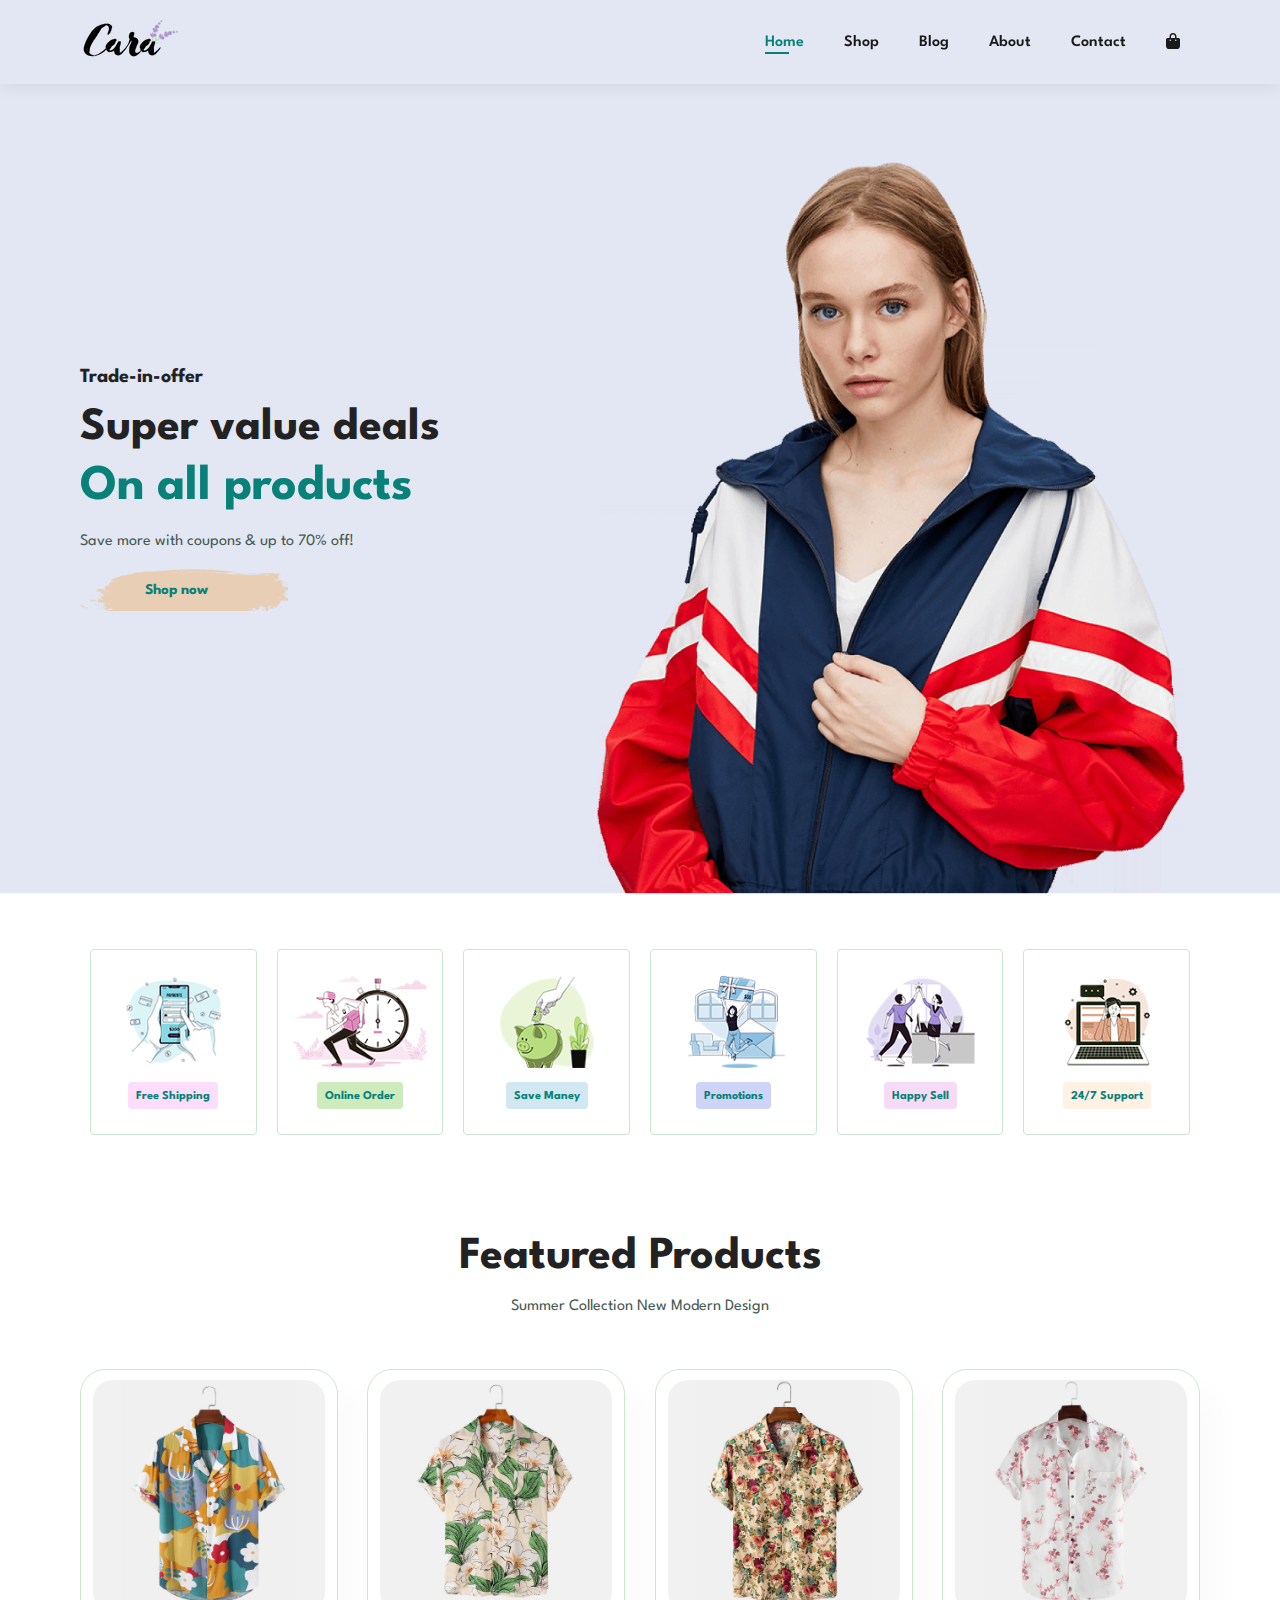
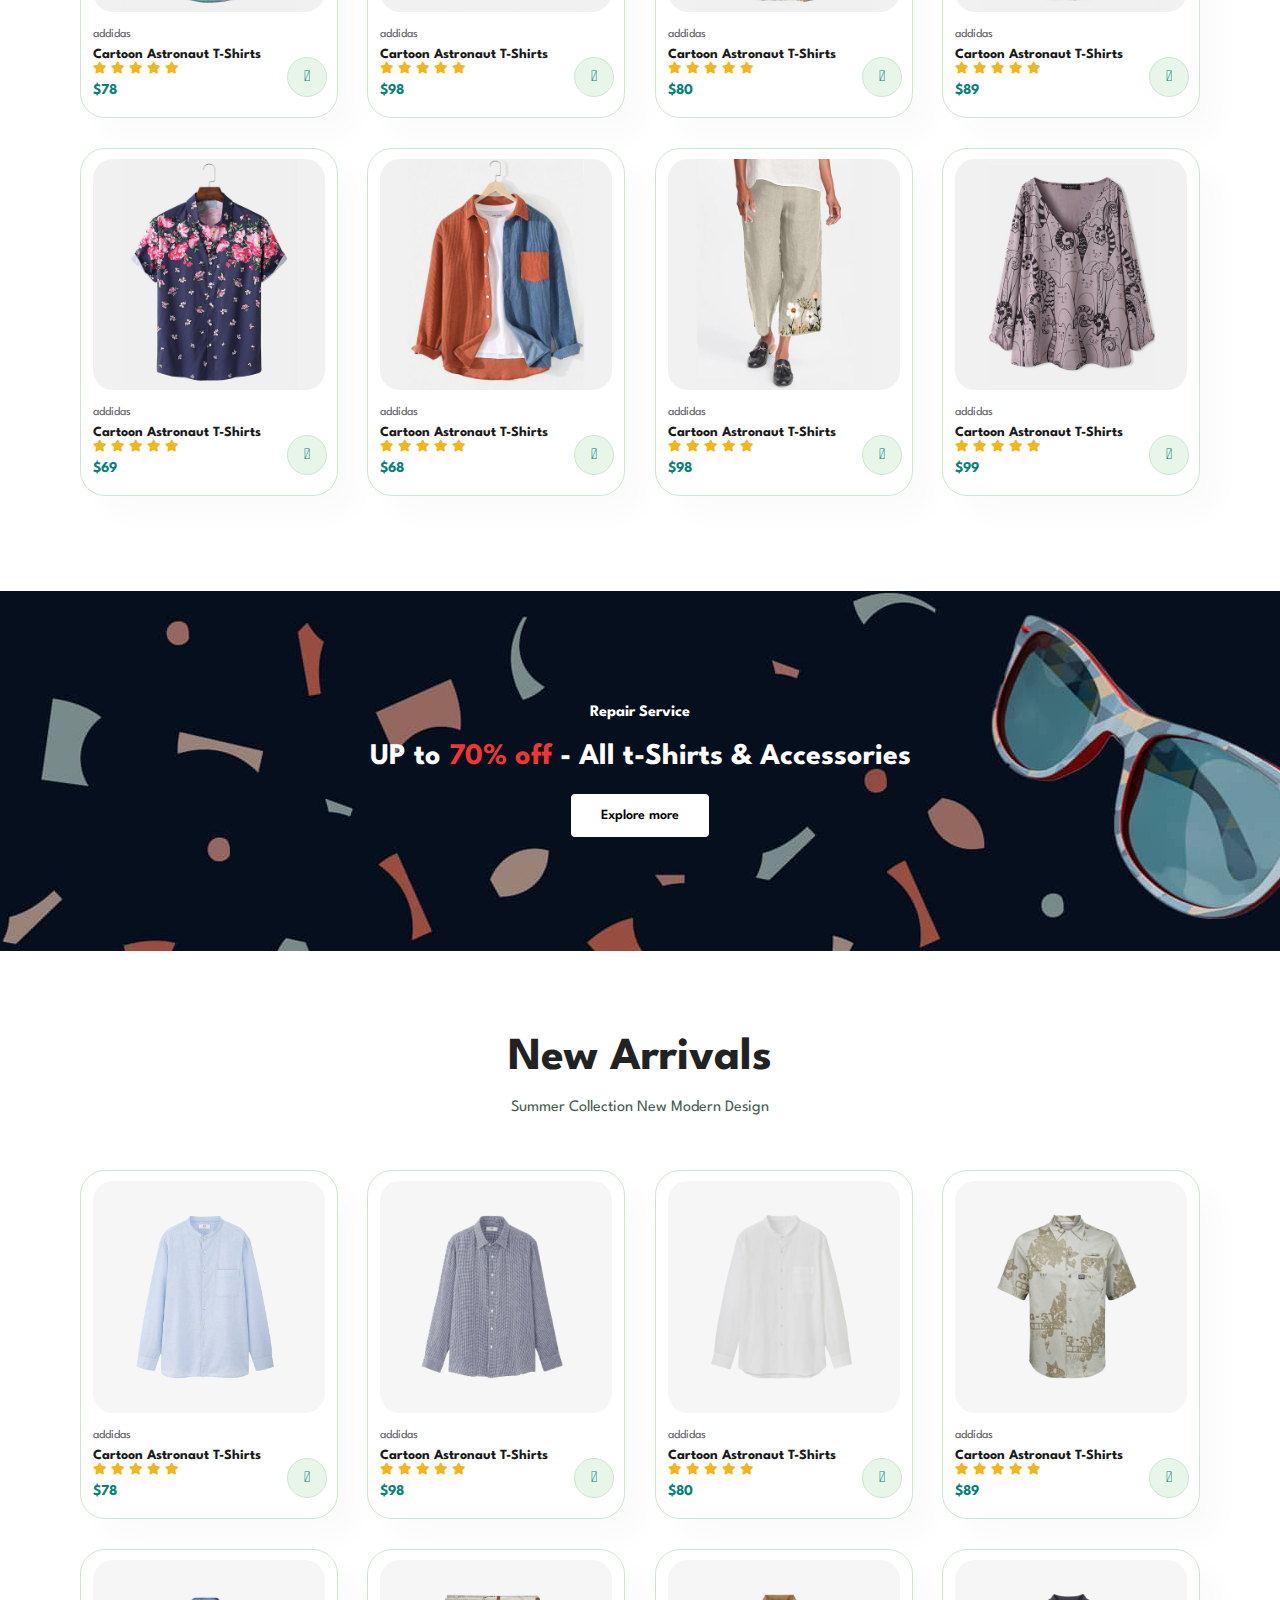
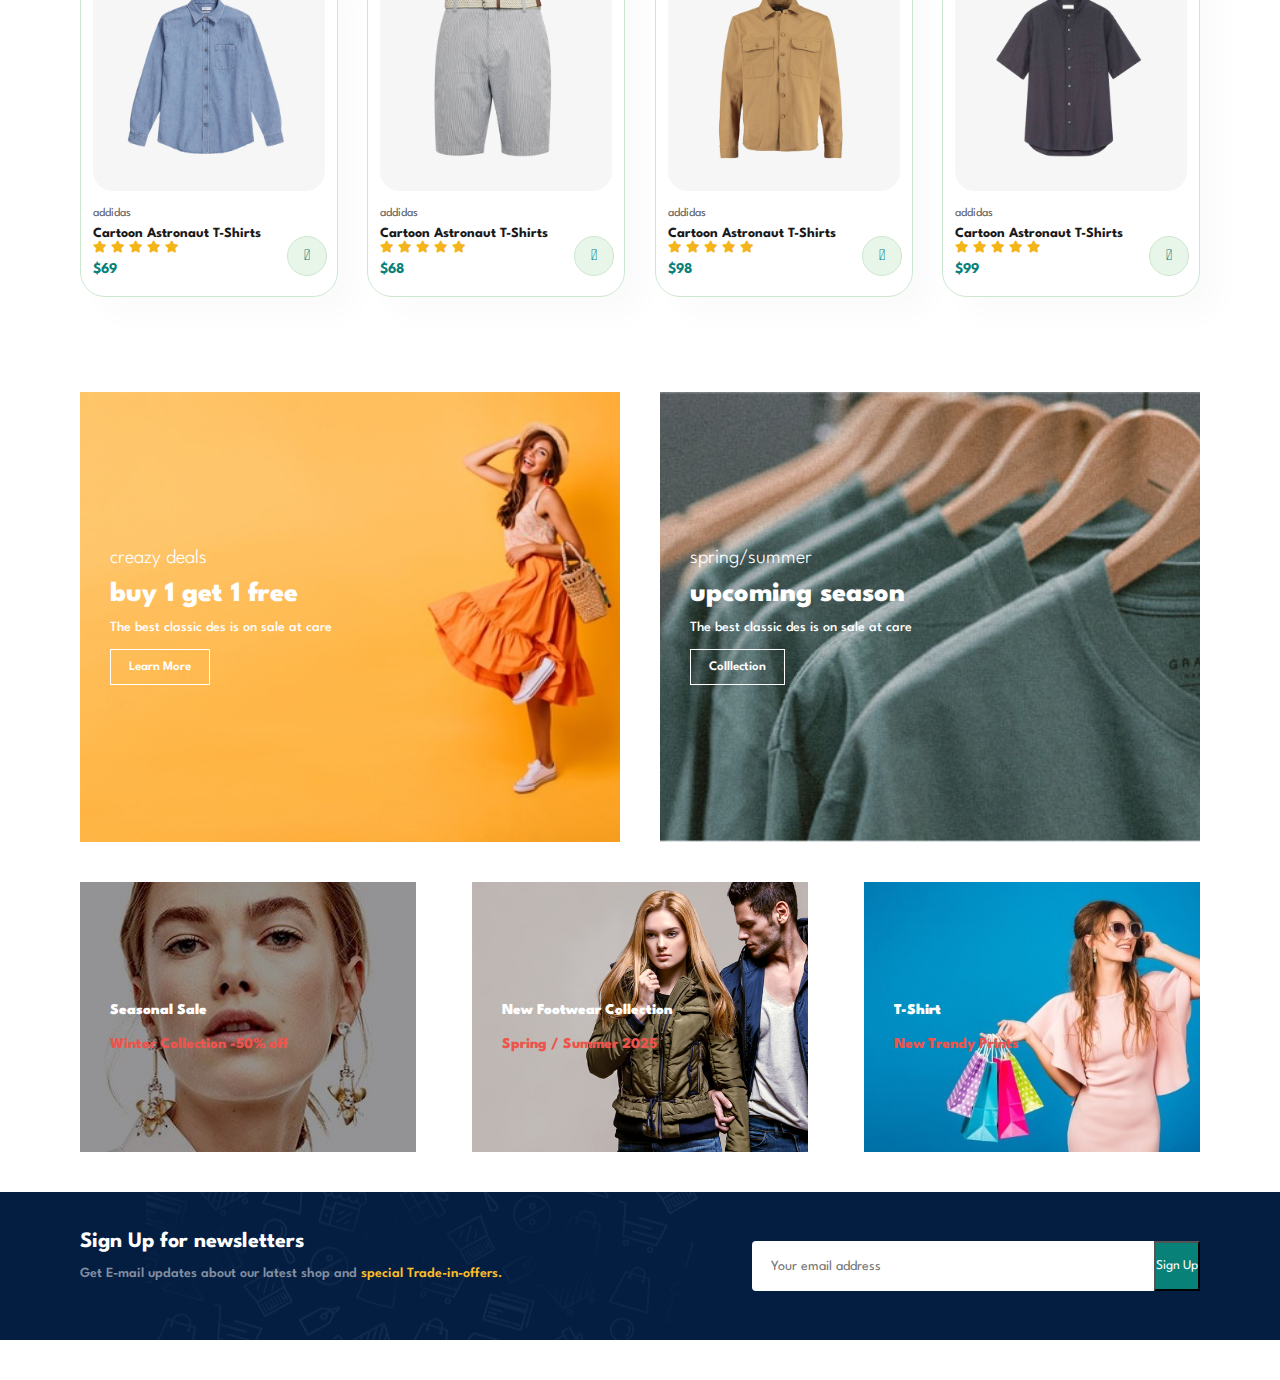
<file: index.html>
<!DOCTYPE html>
<html lang="en">

<head>
    <meta charset="UTF-8">
    <meta name="viewport" content="width=device-width, initial-scale=1.0">
    <title>CARA</title>
    <link rel="stylesheet" href="./style.css">
    <link rel="stylesheet" href="https://cdnjs.cloudflare.com/ajax/libs/font-awesome/6.7.2/css/all.min.css">
    <link rel="stylesheet" href="https://pro.fontawesome.com/releases/v5.10.0/css/all.css" />
</head>

<body>
    <section id="header">
        <a href="#"><img src="./img/logo.png" class="logo" alt=""></a>

        <div>
            <ul id="navbar">
                <li><a href="index.html" class="active">Home</a></li>
                <li><a href="shop.html">Shop</a></li>
                <li><a href=".html">Blog</bloga>
                </li>
                <li><a href="about.html">About</a></li>
                <li><a href="contact.html">Contact</a></li>
                <li><a href="cart.html"><i class="fa-solid fa-bag-shopping"></i></a></li>

            </ul>
        </div>
    </section>


    <section id="hero">
        <h4>Trade-in-offer</h4>
        <h2>Super value deals</h2>
        <h1>On all products</h1>
        <p>Save more with coupons & up to 70% off!</p>
        <button>Shop now</button>
    </section>

    <section id="feature" class="section-p1">
        <div class="fe-box">
            <img src="./img/features/f1.png" alt="">
            <h6>Free Shipping</h6>
        </div>

        <div class="fe-box">
            <img src="./img/features/f2.png" alt="">
            <h6>Online Order</h6>
        </div>

        <div class="fe-box">
            <img src="./img/features/f3.png" alt="">
            <h6>Save Maney</h6>
        </div>

        <div class="fe-box">
            <img src="./img/features/f4.png" alt="">
            <h6>Promotions</h6>
        </div>

        <div class="fe-box">
            <img src="./img/features/f5.png" alt="">
            <h6>Happy Sell</h6>
        </div>

        <div class="fe-box">
            <img src="./img/features/f6.png" alt="">
            <h6>24/7 Support </h6>
        </div>


    </section>

    <section id="product1" class="section-p1 ">
        <h2>Featured Products</h2>
        <p>Summer Collection New Modern Design</p>
        <div class="pro-container">
            <div class="pro">
                <img src="img/products/f1.jpg" alt="">
                <div class="desc">
                    <span>addidas</span>
                    <h5>Cartoon Astronaut T-Shirts</h5>
                    <div class="star">
                        <i class="fas fa-star"></i>
                        <i class="fas fa-star"></i>
                        <i class="fas fa-star"></i>
                        <i class="fas fa-star"></i>
                        <i class="fas fa-star"></i>
                    </div>
                    <h4>$78</h4>
                </div>
                <a href="#"><i class="fal fa-shopping-cart cart"></i></a>

            </div>

            <div class="pro">
                <img src="img/products/f2.jpg" alt="">
                <div class="desc">
                    <span>addidas</span>
                    <h5>Cartoon Astronaut T-Shirts</h5>
                    <div class="star">
                        <i class="fas fa-star"></i>
                        <i class="fas fa-star"></i>
                        <i class="fas fa-star"></i>
                        <i class="fas fa-star"></i>
                        <i class="fas fa-star"></i>
                    </div>
                    <h4>$98</h4>
                </div>
                <a href="#"><i class="fal fa-shopping-cart cart"></i></a>

            </div>

            <div class="pro">
                <img src="img/products/f3.jpg" alt="">
                <div class="desc">
                    <span>addidas</span>
                    <h5>Cartoon Astronaut T-Shirts</h5>
                    <div class="star">
                        <i class="fas fa-star"></i>
                        <i class="fas fa-star"></i>
                        <i class="fas fa-star"></i>
                        <i class="fas fa-star"></i>
                        <i class="fas fa-star"></i>
                    </div>
                    <h4>$80</h4>
                </div>
                <a href="#"><i class="fal fa-shopping-cart cart"></i></a>

            </div>

            <div class="pro">
                <img src="img/products/f4.jpg" alt="">
                <div class="desc">
                    <span>addidas</span>
                    <h5>Cartoon Astronaut T-Shirts</h5>
                    <div class="star">
                        <i class="fas fa-star"></i>
                        <i class="fas fa-star"></i>
                        <i class="fas fa-star"></i>
                        <i class="fas fa-star"></i>
                        <i class="fas fa-star"></i>
                    </div>
                    <h4>$89</h4>
                </div>
                <a href="#"><i class="fal fa-shopping-cart cart"></i></a>

            </div>

            <div class="pro">
                <img src="img/products/f5.jpg" alt="">
                <div class="desc">
                    <span>addidas</span>
                    <h5>Cartoon Astronaut T-Shirts</h5>
                    <div class="star">
                        <i class="fas fa-star"></i>
                        <i class="fas fa-star"></i>
                        <i class="fas fa-star"></i>
                        <i class="fas fa-star"></i>
                        <i class="fas fa-star"></i>
                    </div>
                    <h4>$69</h4>
                </div>
                <a href="#"><i class="fal fa-shopping-cart cart"></i></a>

            </div>

            <div class="pro">
                <img src="img/products/f6.jpg" alt="">
                <div class="desc">
                    <span>addidas</span>
                    <h5>Cartoon Astronaut T-Shirts</h5>
                    <div class="star">
                        <i class="fas fa-star"></i>
                        <i class="fas fa-star"></i>
                        <i class="fas fa-star"></i>
                        <i class="fas fa-star"></i>
                        <i class="fas fa-star"></i>
                    </div>
                    <h4>$68</h4>
                </div>
                <a href="#"><i class="fal fa-shopping-cart cart"></i></a>

            </div>

            <div class="pro">
                <img src="img/products/f7.jpg" alt="">
                <div class="desc">
                    <span>addidas</span>
                    <h5>Cartoon Astronaut T-Shirts</h5>
                    <div class="star">
                        <i class="fas fa-star"></i>
                        <i class="fas fa-star"></i>
                        <i class="fas fa-star"></i>
                        <i class="fas fa-star"></i>
                        <i class="fas fa-star"></i>
                    </div>
                    <h4>$98</h4>
                </div>
                <a href="#"><i class="fal fa-shopping-cart cart"></i></a>

            </div>

            <div class="pro">
                <img src="img/products/f8.jpg" alt="">
                <div class="desc">
                    <span>addidas</span>
                    <h5>Cartoon Astronaut T-Shirts</h5>
                    <div class="star">
                        <i class="fas fa-star"></i>
                        <i class="fas fa-star"></i>
                        <i class="fas fa-star"></i>
                        <i class="fas fa-star"></i>
                        <i class="fas fa-star"></i>
                    </div>
                    <h4>$99</h4>
                </div>
                <a href="#"><i class="fal fa-shopping-cart cart"></i></a>

            </div>

        </div>
    </section>

    <section id="banner" class="section-m1">
        <h4>Repair Service</h4>
        <h2>UP to <span>70% off </span>- All t-Shirts & Accessories</h2>
        <button class="normal">Explore more</button>
    </section>

    <section id="product1" class="section-p1 ">
        <h2>New Arrivals</h2>
        <p>Summer Collection New Modern Design</p>
        <div class="pro-container">
            <div class="pro">
                <img src="img/products/n1.jpg" alt="">
                <div class="desc">
                    <span>addidas</span>
                    <h5>Cartoon Astronaut T-Shirts</h5>
                    <div class="star">
                        <i class="fas fa-star"></i>
                        <i class="fas fa-star"></i>
                        <i class="fas fa-star"></i>
                        <i class="fas fa-star"></i>
                        <i class="fas fa-star"></i>
                    </div>
                    <h4>$78</h4>
                </div>
                <a href="#"><i class="fal fa-shopping-cart cart"></i></a>

            </div>

            <div class="pro">
                <img src="img/products/n2.jpg" alt="">
                <div class="desc">
                    <span>addidas</span>
                    <h5>Cartoon Astronaut T-Shirts</h5>
                    <div class="star">
                        <i class="fas fa-star"></i>
                        <i class="fas fa-star"></i>
                        <i class="fas fa-star"></i>
                        <i class="fas fa-star"></i>
                        <i class="fas fa-star"></i>
                    </div>
                    <h4>$98</h4>
                </div>
                <a href="#"><i class="fal fa-shopping-cart cart"></i></a>

            </div>

            <div class="pro">
                <img src="img/products/n3.jpg" alt="">
                <div class="desc">
                    <span>addidas</span>
                    <h5>Cartoon Astronaut T-Shirts</h5>
                    <div class="star">
                        <i class="fas fa-star"></i>
                        <i class="fas fa-star"></i>
                        <i class="fas fa-star"></i>
                        <i class="fas fa-star"></i>
                        <i class="fas fa-star"></i>
                    </div>
                    <h4>$80</h4>
                </div>
                <a href="#"><i class="fal fa-shopping-cart cart"></i></a>

            </div>

            <div class="pro">
                <img src="img/products/n4.jpg" alt="">
                <div class="desc">
                    <span>addidas</span>
                    <h5>Cartoon Astronaut T-Shirts</h5>
                    <div class="star">
                        <i class="fas fa-star"></i>
                        <i class="fas fa-star"></i>
                        <i class="fas fa-star"></i>
                        <i class="fas fa-star"></i>
                        <i class="fas fa-star"></i>
                    </div>
                    <h4>$89</h4>
                </div>
                <a href="#"><i class="fal fa-shopping-cart cart"></i></a>

            </div>

            <div class="pro">
                <img src="img/products/n5.jpg" alt="">
                <div class="desc">
                    <span>addidas</span>
                    <h5>Cartoon Astronaut T-Shirts</h5>
                    <div class="star">
                        <i class="fas fa-star"></i>
                        <i class="fas fa-star"></i>
                        <i class="fas fa-star"></i>
                        <i class="fas fa-star"></i>
                        <i class="fas fa-star"></i>
                    </div>
                    <h4>$69</h4>
                </div>
                <a href="#"><i class="fal fa-shopping-cart cart"></i></a>

            </div>

            <div class="pro">
                <img src="img/products/n6.jpg" alt="">
                <div class="desc">
                    <span>addidas</span>
                    <h5>Cartoon Astronaut T-Shirts</h5>
                    <div class="star">
                        <i class="fas fa-star"></i>
                        <i class="fas fa-star"></i>
                        <i class="fas fa-star"></i>
                        <i class="fas fa-star"></i>
                        <i class="fas fa-star"></i>
                    </div>
                    <h4>$68</h4>
                </div>
                <a href="#"><i class="fal fa-shopping-cart cart"></i></a>

            </div>

            <div class="pro">
                <img src="img/products/n7.jpg" alt="">
                <div class="desc">
                    <span>addidas</span>
                    <h5>Cartoon Astronaut T-Shirts</h5>
                    <div class="star">
                        <i class="fas fa-star"></i>
                        <i class="fas fa-star"></i>
                        <i class="fas fa-star"></i>
                        <i class="fas fa-star"></i>
                        <i class="fas fa-star"></i>
                    </div>
                    <h4>$98</h4>
                </div>
                <a href="#"><i class="fal fa-shopping-cart cart"></i></a>

            </div>

            <div class="pro">
                <img src="img/products/n8.jpg" alt="">
                <div class="desc">
                    <span>addidas</span>
                    <h5>Cartoon Astronaut T-Shirts</h5>
                    <div class="star">
                        <i class="fas fa-star"></i>
                        <i class="fas fa-star"></i>
                        <i class="fas fa-star"></i>
                        <i class="fas fa-star"></i>
                        <i class="fas fa-star"></i>
                    </div>
                    <h4>$99</h4>
                </div>
                <a href="#"><i class="fal fa-shopping-cart cart"></i></a>

            </div>

        </div>
    </section>

    <section id="sm-banner" class="section-p1">
        <div class="banner-box">
            <h4>creazy deals</h4>
            <h2>buy 1 get 1 free</h2>
            <span>The best classic des is on sale at care</span>
            <button class="white">Learn More</button>
        </div>
        <div class="banner-box banner-box2">
            <h4>spring/summer</h4>
            <h2>upcoming season</h2>
            <span>The best classic des is on sale at care</span>
            <button class="white">Colllection</button>
        </div>
    </section>

    <section id="banner3">
        <div class="banner-box">
            <h2>Seasonal Sale</h2>
            <h3>Winter Collection -50% off</h3> 
        </div>
        <div class="banner-box banner-box2">
            <h2>New Footwear Collection</h2>
            <h3>Spring / Summer 2025</h3> 
        </div>
        <div class="banner-box banner-box3">
            <h2>T-Shirt</h2>
            <h3>New Trendy Prints</h3> 
        </div>
    </section>

    <section id="newsletter" class="section-p1 section-m1">
        <div class="newstext">
            <h4>Sign Up for newsletters</h4>
            <p>Get E-mail updates about our latest shop and <span>special Trade-in-offers.</span></p>
        </div>
        <div class="form">
            <input type="text" placeholder="Your email address">
            <button>Sign Up</button>
        </div>
    </section>

    <script src="./index.js"></script>
</body>

</html>
</file>
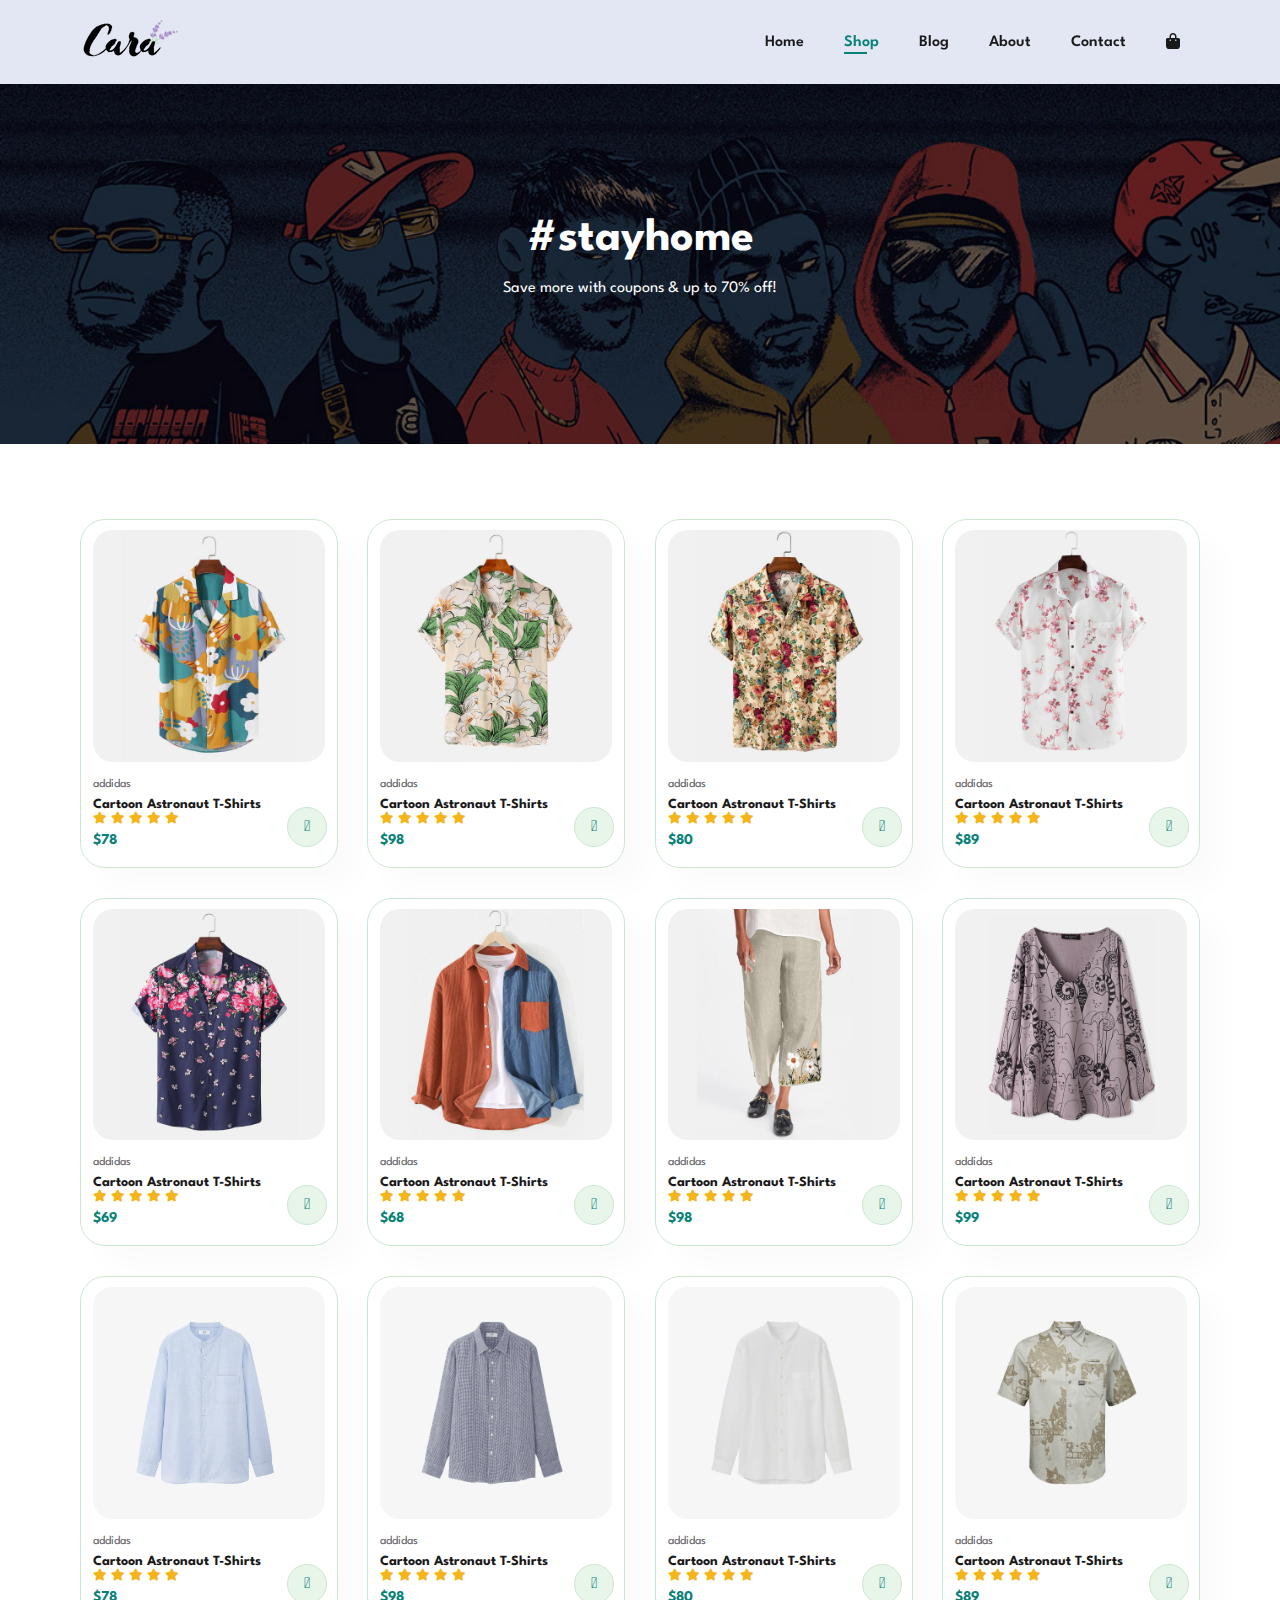
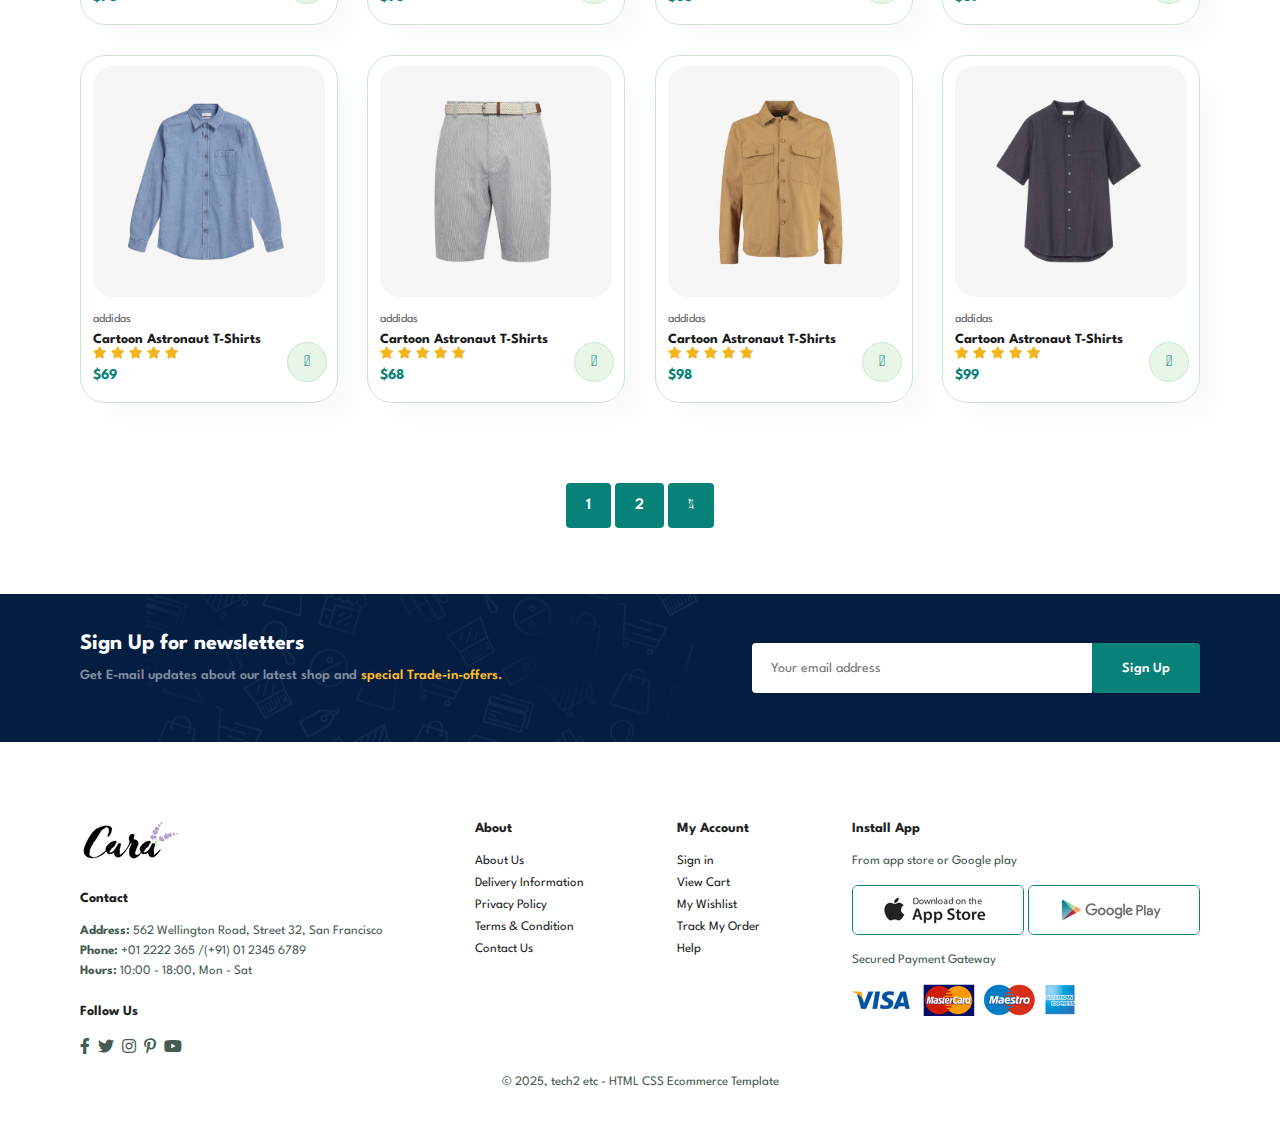
<file: shop.html>
<!DOCTYPE html>
<html lang="en">

<head>
    <meta charset="UTF-8">
    <meta name="viewport" content="width=device-width, initial-scale=1.0">
    <title>CARA</title>
    <link rel="stylesheet" href="./style.css">
    <link rel="stylesheet" href="https://cdnjs.cloudflare.com/ajax/libs/font-awesome/6.7.2/css/all.min.css">
    <link rel="stylesheet" href="https://pro.fontawesome.com/releases/v5.10.0/css/all.css" />
</head>

<body>
    <section id="header">
        <a href="#"><img src="./img/logo.png" class="logo" alt=""></a>

        <div>
            <ul id="navbar">
                <li><a href="index.html">Home</a></li>
                <li><a href="shop.html" class="active">Shop</a></li>
                <li><a href=".html">Blog</a></li>
                <li><a href="about.html">About</a></li>
                <li><a href="contact.html">Contact</a></li>
                <li id="lg-bag"><a href="cart.html"><i class="fa-solid fa-bag-shopping"></i></a></li>
                <a href="#" id="close"><i class="far fa-times"></i></a>

            </ul>
        </div>

        <div id="mobile">
            <a href="cart.html"><i class="fa-solid fa-bag-shopping"></i></a>
            <i id="bar" class="fas fa-outdent"></i>
        </div>
    </section>

    <section id="page-header">
        <h2>#stayhome</h2>
        <p>Save more with coupons & up to 70% off!</p>
    </section>

    <section id="product1" class="section-p1 ">
        <div class="pro-container">
            <div class="pro">
                <img src="img/products/f1.jpg" alt="">
                <div class="desc">
                    <span>addidas</span>
                    <h5>Cartoon Astronaut T-Shirts</h5>
                    <div class="star">
                        <i class="fas fa-star"></i>
                        <i class="fas fa-star"></i>
                        <i class="fas fa-star"></i>
                        <i class="fas fa-star"></i>
                        <i class="fas fa-star"></i>
                    </div>
                    <h4>$78</h4>
                </div>
                <a href="#"><i class="fal fa-shopping-cart cart"></i></a>

            </div>

            <div class="pro">
                <img src="img/products/f2.jpg" alt="">
                <div class="desc">
                    <span>addidas</span>
                    <h5>Cartoon Astronaut T-Shirts</h5>
                    <div class="star">
                        <i class="fas fa-star"></i>
                        <i class="fas fa-star"></i>
                        <i class="fas fa-star"></i>
                        <i class="fas fa-star"></i>
                        <i class="fas fa-star"></i>
                    </div>
                    <h4>$98</h4>
                </div>
                <a href="#"><i class="fal fa-shopping-cart cart"></i></a>

            </div>

            <div class="pro">
                <img src="img/products/f3.jpg" alt="">
                <div class="desc">
                    <span>addidas</span>
                    <h5>Cartoon Astronaut T-Shirts</h5>
                    <div class="star">
                        <i class="fas fa-star"></i>
                        <i class="fas fa-star"></i>
                        <i class="fas fa-star"></i>
                        <i class="fas fa-star"></i>
                        <i class="fas fa-star"></i>
                    </div>
                    <h4>$80</h4>
                </div>
                <a href="#"><i class="fal fa-shopping-cart cart"></i></a>

            </div>

            <div class="pro">
                <img src="img/products/f4.jpg" alt="">
                <div class="desc">
                    <span>addidas</span>
                    <h5>Cartoon Astronaut T-Shirts</h5>
                    <div class="star">
                        <i class="fas fa-star"></i>
                        <i class="fas fa-star"></i>
                        <i class="fas fa-star"></i>
                        <i class="fas fa-star"></i>
                        <i class="fas fa-star"></i>
                    </div>
                    <h4>$89</h4>
                </div>
                <a href="#"><i class="fal fa-shopping-cart cart"></i></a>

            </div>

            <div class="pro">
                <img src="img/products/f5.jpg" alt="">
                <div class="desc">
                    <span>addidas</span>
                    <h5>Cartoon Astronaut T-Shirts</h5>
                    <div class="star">
                        <i class="fas fa-star"></i>
                        <i class="fas fa-star"></i>
                        <i class="fas fa-star"></i>
                        <i class="fas fa-star"></i>
                        <i class="fas fa-star"></i>
                    </div>
                    <h4>$69</h4>
                </div>
                <a href="#"><i class="fal fa-shopping-cart cart"></i></a>

            </div>

            <div class="pro">
                <img src="img/products/f6.jpg" alt="">
                <div class="desc">
                    <span>addidas</span>
                    <h5>Cartoon Astronaut T-Shirts</h5>
                    <div class="star">
                        <i class="fas fa-star"></i>
                        <i class="fas fa-star"></i>
                        <i class="fas fa-star"></i>
                        <i class="fas fa-star"></i>
                        <i class="fas fa-star"></i>
                    </div>
                    <h4>$68</h4>
                </div>
                <a href="#"><i class="fal fa-shopping-cart cart"></i></a>

            </div>

            <div class="pro">
                <img src="img/products/f7.jpg" alt="">
                <div class="desc">
                    <span>addidas</span>
                    <h5>Cartoon Astronaut T-Shirts</h5>
                    <div class="star">
                        <i class="fas fa-star"></i>
                        <i class="fas fa-star"></i>
                        <i class="fas fa-star"></i>
                        <i class="fas fa-star"></i>
                        <i class="fas fa-star"></i>
                    </div>
                    <h4>$98</h4>
                </div>
                <a href="#"><i class="fal fa-shopping-cart cart"></i></a>

            </div>

            <div class="pro">
                <img src="img/products/f8.jpg" alt="">
                <div class="desc">
                    <span>addidas</span>
                    <h5>Cartoon Astronaut T-Shirts</h5>
                    <div class="star">
                        <i class="fas fa-star"></i>
                        <i class="fas fa-star"></i>
                        <i class="fas fa-star"></i>
                        <i class="fas fa-star"></i>
                        <i class="fas fa-star"></i>
                    </div>
                    <h4>$99</h4>
                </div>
                <a href="#"><i class="fal fa-shopping-cart cart"></i></a>

            </div>

       
            <div class="pro">
                <img src="img/products/n1.jpg" alt="">
                <div class="desc">
                    <span>addidas</span>
                    <h5>Cartoon Astronaut T-Shirts</h5>
                    <div class="star">
                        <i class="fas fa-star"></i>
                        <i class="fas fa-star"></i>
                        <i class="fas fa-star"></i>
                        <i class="fas fa-star"></i>
                        <i class="fas fa-star"></i>
                    </div>
                    <h4>$78</h4>
                </div>
                <a href="#"><i class="fal fa-shopping-cart cart"></i></a>

            </div>

            <div class="pro">
                <img src="img/products/n2.jpg" alt="">
                <div class="desc">
                    <span>addidas</span>
                    <h5>Cartoon Astronaut T-Shirts</h5>
                    <div class="star">
                        <i class="fas fa-star"></i>
                        <i class="fas fa-star"></i>
                        <i class="fas fa-star"></i>
                        <i class="fas fa-star"></i>
                        <i class="fas fa-star"></i>
                    </div>
                    <h4>$98</h4>
                </div>
                <a href="#"><i class="fal fa-shopping-cart cart"></i></a>

            </div>

            <div class="pro">
                <img src="img/products/n3.jpg" alt="">
                <div class="desc">
                    <span>addidas</span>
                    <h5>Cartoon Astronaut T-Shirts</h5>
                    <div class="star">
                        <i class="fas fa-star"></i>
                        <i class="fas fa-star"></i>
                        <i class="fas fa-star"></i>
                        <i class="fas fa-star"></i>
                        <i class="fas fa-star"></i>
                    </div>
                    <h4>$80</h4>
                </div>
                <a href="#"><i class="fal fa-shopping-cart cart"></i></a>

            </div>

            <div class="pro">
                <img src="img/products/n4.jpg" alt="">
                <div class="desc">
                    <span>addidas</span>
                    <h5>Cartoon Astronaut T-Shirts</h5>
                    <div class="star">
                        <i class="fas fa-star"></i>
                        <i class="fas fa-star"></i>
                        <i class="fas fa-star"></i>
                        <i class="fas fa-star"></i>
                        <i class="fas fa-star"></i>
                    </div>
                    <h4>$89</h4>
                </div>
                <a href="#"><i class="fal fa-shopping-cart cart"></i></a>

            </div>

            <div class="pro">
                <img src="img/products/n5.jpg" alt="">
                <div class="desc">
                    <span>addidas</span>
                    <h5>Cartoon Astronaut T-Shirts</h5>
                    <div class="star">
                        <i class="fas fa-star"></i>
                        <i class="fas fa-star"></i>
                        <i class="fas fa-star"></i>
                        <i class="fas fa-star"></i>
                        <i class="fas fa-star"></i>
                    </div>
                    <h4>$69</h4>
                </div>
                <a href="#"><i class="fal fa-shopping-cart cart"></i></a>

            </div>

            <div class="pro">
                <img src="img/products/n6.jpg" alt="">
                <div class="desc">
                    <span>addidas</span>
                    <h5>Cartoon Astronaut T-Shirts</h5>
                    <div class="star">
                        <i class="fas fa-star"></i>
                        <i class="fas fa-star"></i>
                        <i class="fas fa-star"></i>
                        <i class="fas fa-star"></i>
                        <i class="fas fa-star"></i>
                    </div>
                    <h4>$68</h4>
                </div>
                <a href="#"><i class="fal fa-shopping-cart cart"></i></a>

            </div>

            <div class="pro">
                <img src="img/products/n7.jpg" alt="">
                <div class="desc">
                    <span>addidas</span>
                    <h5>Cartoon Astronaut T-Shirts</h5>
                    <div class="star">
                        <i class="fas fa-star"></i>
                        <i class="fas fa-star"></i>
                        <i class="fas fa-star"></i>
                        <i class="fas fa-star"></i>
                        <i class="fas fa-star"></i>
                    </div>
                    <h4>$98</h4>
                </div>
                <a href="#"><i class="fal fa-shopping-cart cart"></i></a>

            </div>

            <div class="pro">
                <img src="img/products/n8.jpg" alt="">
                <div class="desc">
                    <span>addidas</span>
                    <h5>Cartoon Astronaut T-Shirts</h5>
                    <div class="star">
                        <i class="fas fa-star"></i>
                        <i class="fas fa-star"></i>
                        <i class="fas fa-star"></i>
                        <i class="fas fa-star"></i>
                        <i class="fas fa-star"></i>
                    </div>
                    <h4>$99</h4>
                </div>
                <a href="#"><i class="fal fa-shopping-cart cart"></i></a>

            </div>

        </div>
    </section>

    <section id="pagination" class="section-p1">
        <a href="#">1</a>
        <a href="#">2</a>
        <a href="#"><i class="fal fa-long-arrow-alt-right"></i></a>
    </section>

    <section id="newsletter" class="section-p1 section-m1">
        <div class="newstext">
            <h4>Sign Up for newsletters</h4>
            <p>Get E-mail updates about our latest shop and <span>special Trade-in-offers.</span></p>
        </div>
        <div class="form">
            <input type="text" placeholder="Your email address">
            <button class="normal">Sign Up</button>
        </div>
    </section>

    <footer class="section-p1">
        <div class="col">
            <img class="logo" src="./img/logo.png" alt="">
            <h4>Contact</h4>
            <p><strong>Address:</strong> 562 Wellington Road, Street 32, San Francisco</p>
            <p><strong>Phone:</strong> +01 2222 365 /(+91) 01 2345 6789</p>
            <p><strong>Hours:</strong> 10:00 - 18:00, Mon - Sat</p>



            <div class="follow">
                <h4>Follow Us </h4>
                <div class="icon">
                    <i class="fab fa-facebook-f"></i>
                    <i class="fab fa-twitter"></i>
                    <i class="fab fa-instagram"></i>
                    <i class="fab fa-pinterest-p"></i>
                    <i class="fab fa-youtube"></i>

                </div>
            </div>
        </div>

        <div class="col">
            <h4>About</h4>
            <a href="#">About Us </a>
            <a href="#">Delivery Information </a>
            <a href="#">Privacy Policy </a>
            <a href="#">Terms & Condition</a>
            <a href="#">Contact Us </a>
        </div>

        <div class="col">
            <h4>My Account</h4>
            <a href="#">Sign in </a>
            <a href="#">View Cart </a>
            <a href="#">My Wishlist </a>
            <a href="#">Track My Order</a>
            <a href="#">Help</a>
        </div>

        <div class="col install">
            <h4>Install App</h4>
            <p>From app store or Google play</p>
            <div class="row">
                <img src="./img/pay/app.jpg" alt="">
                <img src="./img/pay/play.jpg" alt="">
            </div>
            <p>Secured Payment Gateway</p>
            <img src="./img/pay/pay.png" alt="">
        </div>
        <div class="copywrite">
            <p>&copy; 2025, tech2 etc - HTML CSS Ecommerce Template</p>
        </div>
    </footer>

    <script src="./index.js"></script>
</body>

</html>
</file>
<file: style.css>
@import url("https://fonts.googleapis.com/css2?family=Spartan:wght@100;200;300;400;500;600;700;800;900&display=swap");

* {
    margin: 0;
    padding: 0;
    box-sizing: border-box;
    font-family: "Spartan", sans-serif;
}

html {
    scroll-behavior: smooth;
}

/* Global Styles */

h1 {
    font-size: 50px;
    line-height: 64px;
    color: #222;
}

h2 {
    font-size: 46px;
    line-height: 54px;
    color: #222;
}

h4 {
    font-size: 20px;
    color: #222;
}

h6 {
    font-weight: 700;
    font-size: 12px;
}

p {
    font-size: 16px;
    color: #465b52;
    margin: 15px 0 20px 0;
}

.section-p1 {
    padding: 40px 80px;
}

.section-m1 {
    margin: 40px 0;
}

button.normal {
    font-size: 14px;
    font-weight: 600;
    padding: 15px 30px;
    color: #000;
    background-color: #fff;
    border-radius: 4px;
    cursor: pointer;
    border: none;
    outline: none;
    transition: 0.2s;
}

button.white {
    font-size: 13px;
    font-weight: 600;
    padding: 11px 18px;
    color: #fff;
    background-color: transparent;
    cursor: pointer;
    border: 1px solid white;
    outline: none;
    transition: 0.2s;
}

body {
    width: 100%;
}

/* Header start */

#header {
    display: flex;
    align-items: center;
    justify-content: space-between;
    padding: 20px 80px;
    background-color: #E3E6F3;
    box-shadow: 0 5px 15px rgba(0, 0, 0, 0.06);
    z-index: 999;
    position: sticky;
    top: 0;
    left: 0;
}

/* navbar  */

#navbar {
    display: flex;
    align-items: center;
    justify-content: center;
}

#navbar li {
    list-style: none;
    padding: 0 20px;
    position: relative;
}

#navbar li a {
    text-decoration: none;
    font-size: 16px;
    font-weight: 600;
    color: #1a1a1a;
    transition: 0.3s ease;


}

#navbar li a:hover,
#navbar li a.active {
    color: #088178;


}

#navbar li a.active::after,
#navbar li a:hover::after {
    content: "";
    width: 30%;
    height: 2px;
    background: #088178;
    position: absolute;
    bottom: -4px;
    left: 20px;
    transition: 0.3s ease;
}

#mobile {
    display: none;
    align-items: center;
}

#close {
    display: none;
}

/* hero */

#hero {
    background-image: url("./img/hero4.png ");
    height: 90vh;
    width: 100%;
    background-size: cover;
    background-position: top 25% right 0;
    padding: 0 80px;
    display: flex;
    align-items: flex-start;
    justify-content: center;
    flex-direction: column;
}

#hero h4 {
    padding-bottom: 15px;
}

#hero h1 {
    color: #088178;
}

#hero button {
    background-image: url(./img/button.png);
    background-color: transparent;
    color: #088178;
    border: 0;
    padding: 14px 80px 14px 65px;
    background-repeat: no-repeat;
    cursor: pointer;
    font-weight: 700;
    font-size: 15px;
}

#feature {
    display: flex;
    justify-content: space-between;
    align-items: center;

}


#feature .fe-box {
    width: 180px;
    text-align: center;
    padding: 25px 15px;
    box-shadow: 20px 20px 34px rgba(0, 0, 0, 0.0);
    border: 1px solid #cce7d0;
    border-radius: 4px;
    margin: 15px 10px;
    cursor: pointer;
}

#feature .fe-box:hover {
    box-shadow: 10px 10px 54px rgba(70, 62, 221, 0.1);
}

#feature .fe-box img {
    width: 100%;
    margin-bottom: 10px;
}

#feature .fe-box h6 {
    padding: 9px 8px 6px 8px;
    line-height: 1;
    border-radius: 4px;
    color: #088178;
    background-color: #fdddfd;
    display: inline-block;


}

#feature .fe-box:nth-child(2) h6 {
    background-color: #cdebbc;
}

#feature .fe-box:nth-child(3) h6 {
    background-color: #d1e8f3;
}

#feature .fe-box:nth-child(4) h6 {
    background-color: #cdd4f8;
}

#feature .fe-box:nth-child(5) h6 {
    background-color: #f6dbf6;
}

#feature .fe-box:nth-child(6) h6 {
    background-color: #fff2e5;
}

#product1 {
    text-align: center;
}

#product1 .pro-container {
    display: flex;
    justify-content: space-between;
    padding-top: 20px;
    flex-wrap: wrap;
}

#product1 .pro {
    width: 23%;
    min-width: 250px;
    padding: 10px 12px;
    border: 1px solid #cce7d0;
    border-radius: 25px;
    cursor: pointer;
    box-shadow: 20px 20px 30px rgba(0, 0, 0, 0.02);
    margin: 15px 0;
    transition: 0.2s ease;
    position: relative;
}

#product1 .pro:hover {
    box-shadow: 20px 20px 30px rgba(0, 0, 0, 0.09);
}

#product1 .pro img {
    width: 100%;
    border-radius: 20px;
}

#product1 .pro .desc {
    text-align: start;
    padding: 10px 0;
}

#product1 .pro .desc span {
    color: #606063;
    font-size: 12px
}

#product1 .pro .desc h5 {
    padding-top: 7px;
    color: #1a1a1a;
    font-size: 14px;
}

#product1 .pro .desc i {
    font-size: 12px;
    color: rgb(243, 181, 25);
    align-items: center;
}

#product1 .pro .desc h4 {
    padding-top: 7px;
    font-size: 15px;
    font-weight: 700;
    color: #088178;
}

#product1 .pro .cart {
    width: 40px;
    height: 40px;
    line-height: 40px;
    border-radius: 50px;
    background-color: #e8f6ea;
    font-weight: 500;
    color: #088178;
    border: 1px solid #cce7d0;
    position: absolute;
    bottom: 20px;
    right: 10px;
}

#banner {
    display: flex;
    flex-direction: column;
    justify-content: center;
    align-items: center;
    text-align: center;
    background-image: url(./img/banner/b2.jpg);
    height: 40vh;
    width: 100%;
    background-size: cover;
    background-position: center;
}

#banner h4 {
    color: white;
    font-size: 16px;
}

#banner h2 {
    color: #fff;
    font-size: 30px;
    padding: 10px 0;
}

#banner h2 span {
    color: #ef3636;
}

#banner button:hover {
    background-color: #088178;
    color: #fff;
}

#sm-banner {
    display: flex;
    justify-content: space-between;
    flex-wrap: wrap;
}

#sm-banner .banner-box {
    display: flex;
    flex-direction: column;
    justify-content: center;
    align-items: flex-start;
    padding: 30px;
    background-image: url(./img/banner/b17.jpg);
    min-width: 540px;
    height: 50vh;
    background-size: cover;
    background-position: center;
}

#sm-banner .banner-box2 {
    display: flex;
    flex-direction: column;
    justify-content: center;
    align-items: flex-start;
    padding: 30px;
    background-image: url(./img/banner/b10.jpg);
    min-width: 540px;
    height: 50vh;
    background-size: cover;
    background-position: center;
}

#sm-banner h4 {
    color: #fff;
    font-size: 20px;
    font-weight: 300;
}

#sm-banner h2 {
    color: #fff;
    font-size: 28px;
    font-weight: 800;
}

#sm-banner span {
    color: #fff;
    font-size: 14px;
    font-weight: 500;
    padding-bottom: 15px;
}

#sm-banner .banner-box:hover button {
    background-color: #088178;
    color: white;
}

#banner3 {
    display: flex;
    justify-content: space-between;
    flex-wrap: wrap;
    padding: 0 80px;
}

#banner3 .banner-box {
    display: flex;
    flex-direction: column;
    justify-content: center;
    align-items: flex-start;
    padding: 30px;
    background-image: url(./img/banner/b7.jpg);
    min-width: 30%;
    height: 30vh;
    background-size: cover;
    background-position: center;
}

#banner3 .banner-box2 {
    display: flex;
    flex-direction: column;
    justify-content: center;
    align-items: flex-start;
    padding: 30px;
    background-image: url(./img/banner/b4.jpg);
    min-width: 30%;
    height: 30vh;
    background-size: cover;
    background-position: center;
}

#banner3 .banner-box3 {
    display: flex;
    flex-direction: column;
    justify-content: center;
    align-items: flex-start;
    padding: 30px;
    background-image: url(./img/banner/b18.jpg);
    min-width: 30%;
    height: 30vh;
    background-size: cover;
    background-position: center;
}

#banner3 h2 {
    color: #fff;
    font-weight: 900;
    font-size: 15px;
}

#banner3 h3 {
    color: #ec544e;
    font-weight: 800;
    font-size: 15px;
}

#newsletter {
    display: flex;
    justify-content: space-between;
    align-items: center;
    flex-wrap: wrap;
    background-image: url(./img/banner/b14.png);
    background-repeat: no-repeat;
    background-position: 20% 30%;
    background-color: #041e42;
}

#newsletter h4 {
    font-size: 22px;
    font-weight: 700;
    color: #fff;
}

#newsletter p {
    font-size: 14px;
    font-weight: 600;
    color: #818ea0;
}

#newsletter p span {
    color: #ffbd27;
}

#newsletter .form {
    display: flex;
    width: 40%;
}

#newsletter input {
    height: 3.125rem;
    padding: 0 1.25em;
    font-size: 14px;
    width: 100%;
    border: 1px solid transparent;
    border-radius: 4px;
    outline: none;
    border-top-right-radius: 0;
    border-bottom-right-radius: 0;
}

#newsletter button {
    background-color: #088178;
    color: #fff;
    white-space: nowrap;
    border-top-left-radius: 0;
    border-bottom-right-radius: 0;
}

footer {
    display: flex;
    flex-wrap: wrap;
    justify-content: space-between;
}

footer .col {
    display: flex;
    flex-direction: column;
    align-items: flex-start;
    margin-bottom: 20px;
}

footer .logo {
    margin-bottom: 30px;

}

footer h4 {
    font-size: 14px;
    padding-bottom: 20px;
}

footer p {
    font-size: 13px;
    margin: 0 0 8px 0;
}

footer a {
    font-size: 13px;
    text-decoration: none;
    color: #222;
    margin-bottom: 10px;
}


footer .follow {
    margin-top: 20px;
}

footer .follow i {
    color: #465b52;
    padding-right: 4px;
    cursor: pointer;
}

footer .install .row img {
    border: 1px solid #088178;
    border-radius: 6px;
}

footer .install img {
    margin: 10px 0 15px 0;
}

footer .follow i:hover,
footer a:hover {
    color: #088178;
}

footer .copywrite {
    width: 100%;
    text-align: center;
}

/* start media Queries */

@media (max-width:799px) {
    .section-p1 {
        padding: 40px 40px;
    }

    #navbar {
        display: flex;
        flex-direction: column;
        align-items: flex-start;
        justify-content: flex-start;
        position: fixed;
        top: 0;
        right: -300px;
        height: 100vh;
        width: 300px;
        background-color: #E3E6F3;
        box-shadow: 0 40px 60px rgba(0, 0, 0, 0.1);
        padding: 80px 0 0 10px;
        transition: 0.3s;
    }

    #navbar.active {
        right: 0px;
    }

    #navbar li {
        margin-bottom: 25px;
    }

    #mobile {
        display: flex;
        align-items: center;
    }

    #mobile i {
        color: #1a1a1a;
        font-size: 24px;
        padding-left: 20px;
    }

    #close {
        display: initial;
        position: absolute;
        top: 30px;
        left: 30px;
        color: #222;
        font-size: 24px;
    }

    #lg-bag {
        display: none;
    }

    #hero {
        height: 70vh;
        padding: 0 80px;
        background-position: top 30% right 30%;
    }

    #feature {
        flex-wrap: wrap;
        justify-content: center;
    }

    #feature .fe-box {
        margin: 15px 15px;
    }

    #product1 .pro-container {
        justify-content: center;
    }

    #product1 .pro {

        margin: 15px;

    }

    #banner {
        height: 25vh;
    }

    #sm-banner .banner-box {

        min-width: 100%;
        height: 40vh;

    }

    #banner3 {
        padding: 0px 40px;

    }

    #banner3 .banner-box {
        width: 28%;
    }

    #newsletter .form {
        width: 70%;
    }

}

@media (max-width:477px) {
    .section-p1 {
        padding: 20px;
    }

    #header {
        padding: 10px 30px;
    }

    h1 {
        font-size: 38px;
    }

    h2 {
        font-size: 32px;
    }

    #hero {
        padding: 0 20px;
        background-position: 55%;
    }

    #feature {
        justify-content: space-between;
    }

    #feature .fe-box {
        width: 155px;
        margin: 0 0px 15px 0px;
    }

    #product1 .pro {
        width: 100%;
    }

    #banner {
        height: 40vh;
    }

    #sm-banner .banner-box {
        height: 40vh;
    }

    #sm-banner .banner-box2 {
        margin-top: 20px;
    }


    #banner3 {
        padding: 0px 12px;
    }

    #banner3 .banner-box {
        width: 100%;
        margin-top: 20px;
    }

    #newsletter {
        padding: 40px 20px;
    }

    #newsletter .form {
        width: 100%;
    }

    #newsletter input {
        width: 100%;

    }

    footer .copywrite {
        text-align: start;
    }
}


/* shop page */

#page-header {
    background-image: url(./img/banner/b1.jpg);
    width: 100%;
    height: 40vh;
    background-size: cover;
    display: flex;
    justify-content: center;
    flex-direction: column;
    text-align: center;
    padding: 14px;

}

#page-header h2,
#page-header p {
    color: #fff;
}

#pagination{
    text-align: center;
}

#pagination a{
    text-decoration: none;
    background-color: #088178;
    padding: 15px 20px ;
    border-radius: 4px;
    color: #fff;
    font-weight: 600;
}

#pagination a i{
    font-size: 16px;
    font-weight: 600;
}
</file>
